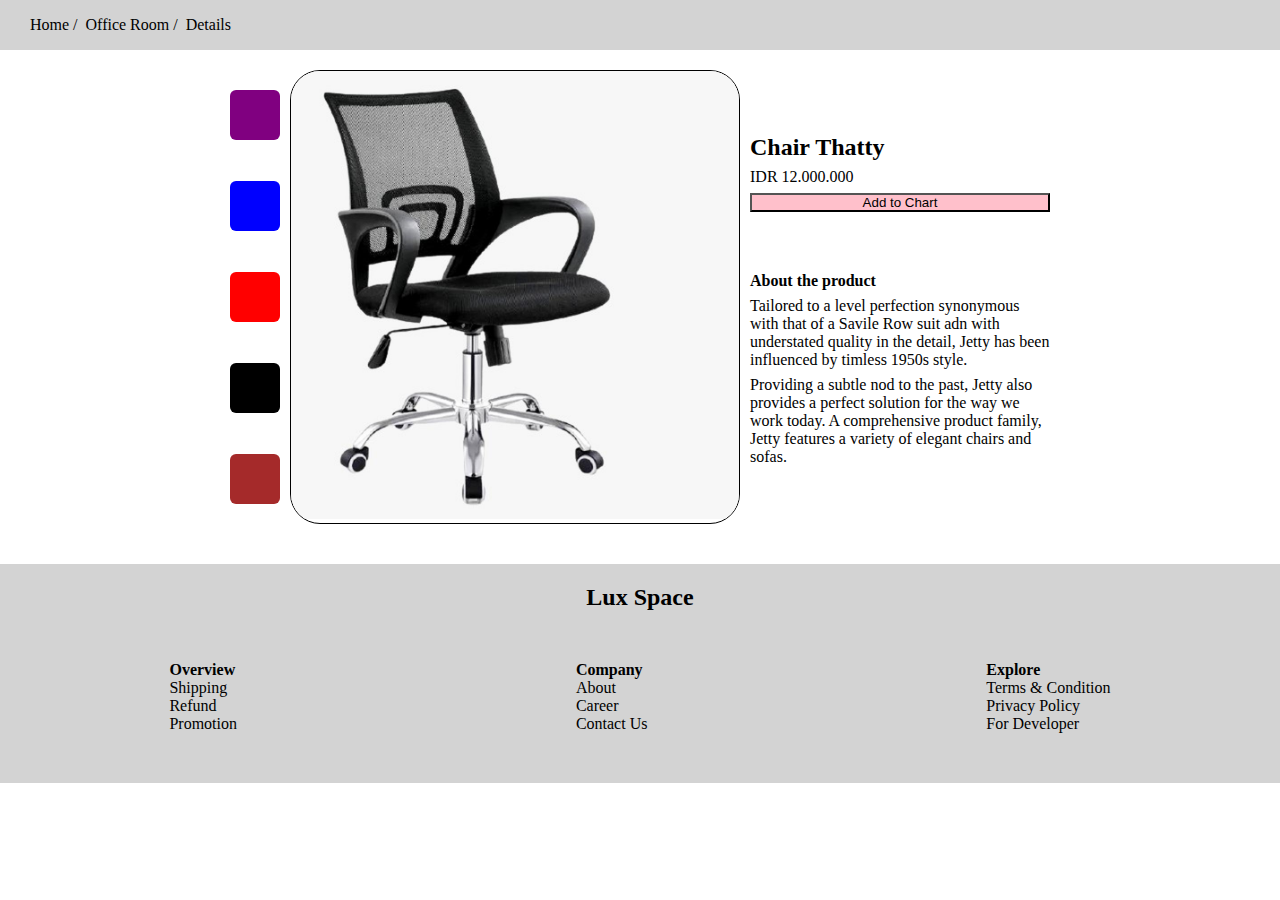
<file: index.html>
<!DOCTYPE html>
<html lang="en">

<head>
    <meta charset="UTF-8">
    <meta http-equiv="X-UA-Compatible" content="IE=edge">
    <meta name="viewport" content="width=device-width, initial-scale=1.0">
    <title>CSS Coding Practice</title>
    <link rel="stylesheet" href="style.css">
</head>

<body>
    <header>
        <div class="head">
            <a href="#">Home /&nbsp;</a>
            <a href="#">Office Room /&nbsp;</a>
            <a href="#">Details</a>
        </div>
    </header>

    <div class="container">
        <div class="color">
            <div class="colorPurple">

            </div>
            <div class="colorBlue">

            </div>
            <div class="colorRed">

            </div>
            <div class="colorBlack">

            </div>
            <div class="colorBrown">

            </div>
        </div>
        <div class="item">
            <img src="kursi.jpg" alt="kursi">
        </div>
        <div class="description">
            <h2>Chair Thatty</h2>
            <p>IDR 12.000.000</p>
            <button type="submit">Add to Chart</button>

            <p><b>About the product</b></p>
            <p>Tailored to a level perfection synonymous with that of a Savile Row suit adn with understated quality
                in
                the detail, Jetty has been influenced by timless 1950s style.</p>
            <p>Providing a subtle nod to the past, Jetty also provides a perfect solution for the way we work today.
                A
                comprehensive product family, Jetty features a variety of elegant chairs and sofas.</p>
        </div>
    </div>

    <footer>
        <h2>Lux Space</h2>
        <div class="links">
            <ul>
                <li><a href=""><b>Overview</b></a></li>
                <li><a href="">Shipping</a></li>
                <li><a href="">Refund</a></li>
                <li><a href="">Promotion</a></li>
            </ul>
            <ul>
                <li><a href=""><b>Company</b></a></li>
                <li><a href="">About</a></li>
                <li><a href="">Career</a></li>
                <li><a href="">Contact Us</a></li>
            </ul>
            <ul>
                <li><a href=""><b>Explore</b></a></li>
                <li><a href="">Terms & Condition</a></li>
                <li><a href="">Privacy Policy</a></li>
                <li><a href="">For Developer</a></li>
            </ul>
        </div>
    </footer>

</body>

</html>
</file>
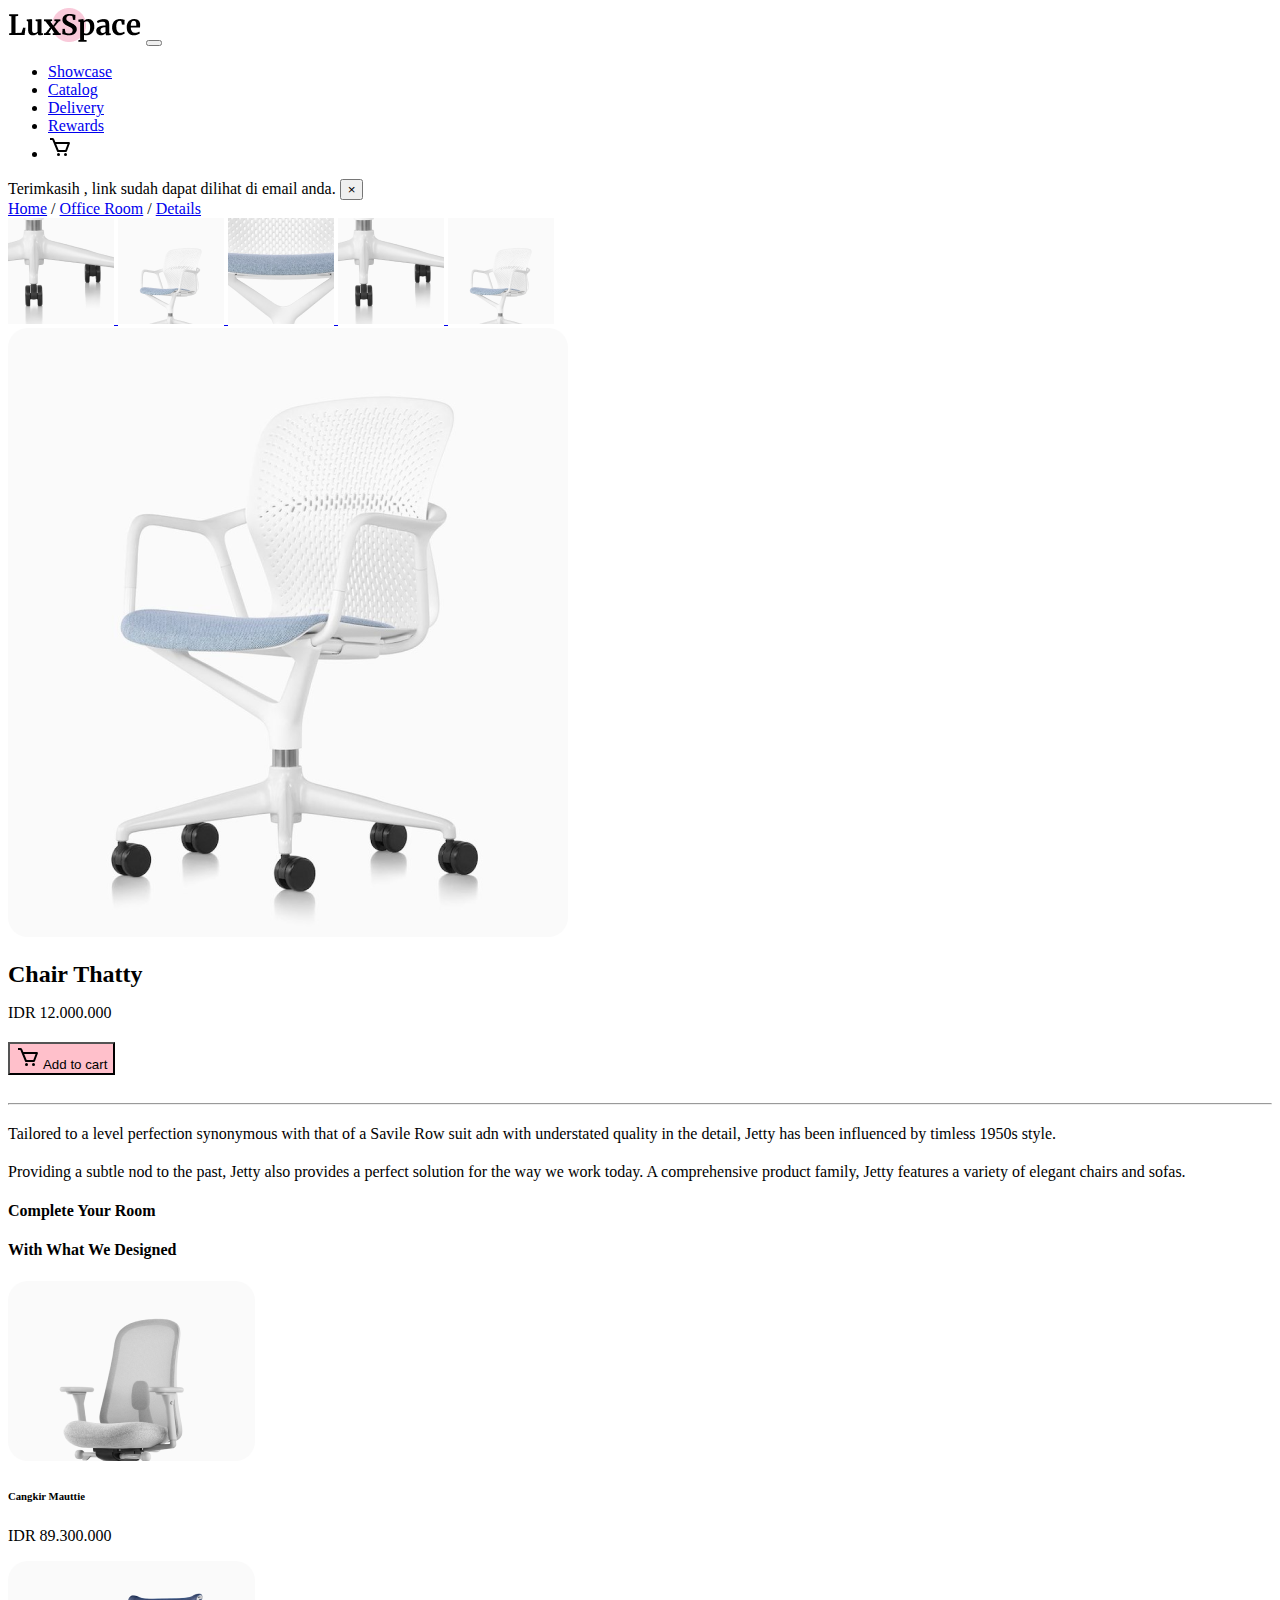
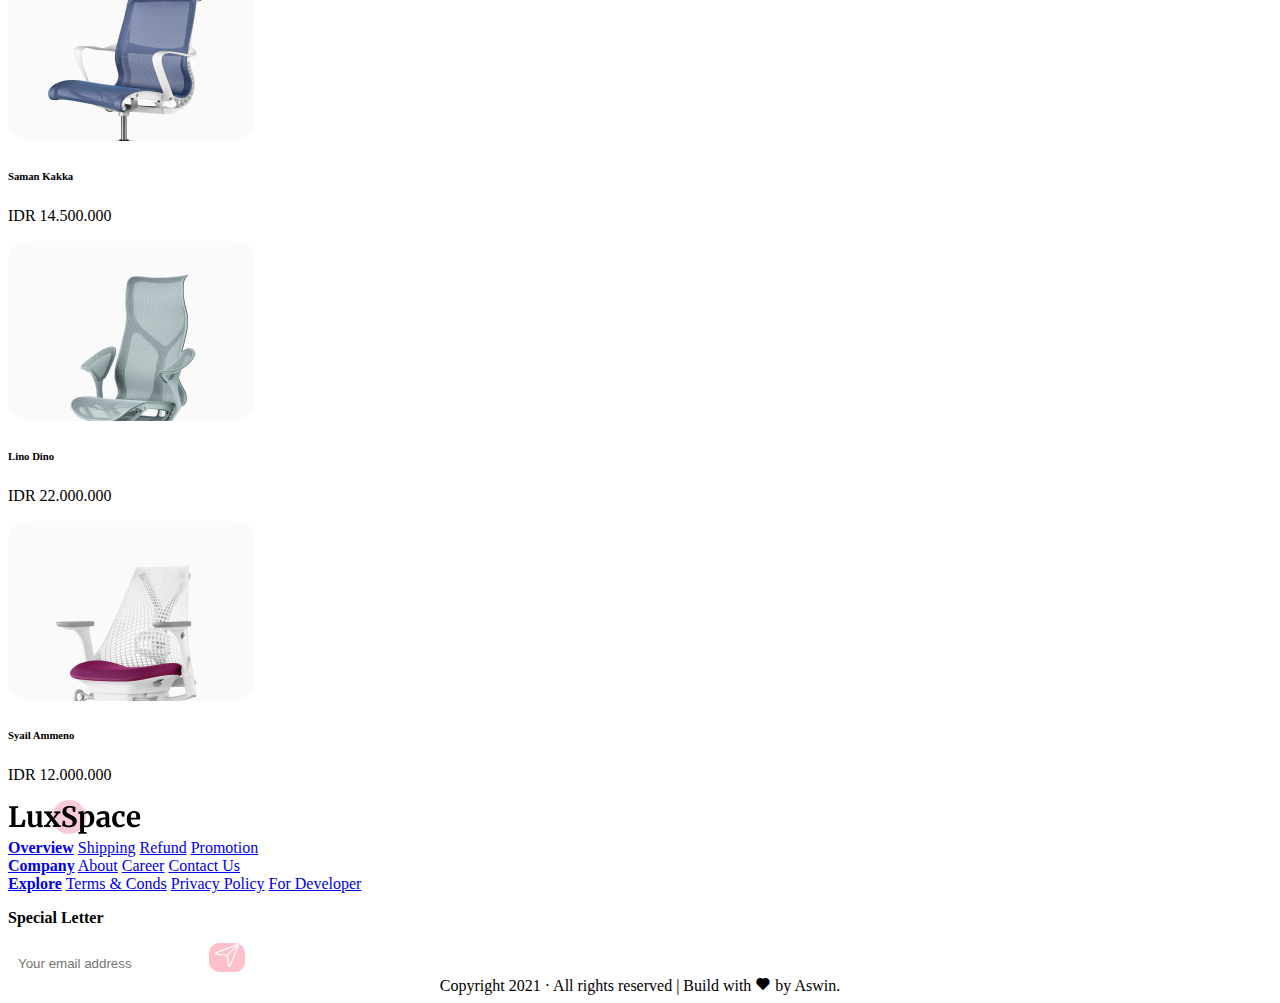
<file: tugas-bootstrap-js/index.html>
<!DOCTYPE html>
<html lang="en">

<head>
    <meta charset="UTF-8">
    <meta http-equiv="X-UA-Compatible" content="IE=edge">
    <meta name="viewport" content="width=device-width, initial-scale=1.0">
    <title>LuxSpace</title>

    <!-- BOOTSTRAP -->
    <link rel="stylesheet" href="https://cdn.jsdelivr.net/npm/bootstrap@4.6.2/dist/css/bootstrap.min.css"
        integrity="sha384-xOolHFLEh07PJGoPkLv1IbcEPTNtaed2xpHsD9ESMhqIYd0nLMwNLD69Npy4HI+N" crossorigin="anonymous">
    <script src="https://cdn.jsdelivr.net/npm/jquery@3.5.1/dist/jquery.slim.min.js"
        integrity="sha384-DfXdz2htPH0lsSSs5nCTpuj/zy4C+OGpamoFVy38MVBnE+IbbVYUew+OrCXaRkfj"
        crossorigin="anonymous"></script>
    <script src="https://cdn.jsdelivr.net/npm/bootstrap@4.6.2/dist/js/bootstrap.bundle.min.js"
        integrity="sha384-Fy6S3B9q64WdZWQUiU+q4/2Lc9npb8tCaSX9FK7E8HnRr0Jz8D6OP9dO5Vg3Q9ct"
        crossorigin="anonymous"></script>

    <!-- BOXICONS -->
    <link href='https://unpkg.com/boxicons@2.1.4/css/boxicons.min.css' rel='stylesheet'>

    <!-- CSS -->
    <link rel="stylesheet" href="assets/css/style.css">

    <!-- JQUERY -->
    <script src="https://ajax.googleapis.com/ajax/libs/jquery/3.6.0/jquery.min.js"></script>

    <!-- SCRIPT -->
    <script src="assets/js/script.js"></script>

</head>

<body class="bg-light">
    <!-- NAVBAR -->
    <nav class="navbar navbar-expand-lg navbar-light bg-white px-5 py-3">
        <img src="assets/images/logo.png" alt="logo">
        <button class="navbar-toggler" type="button" data-toggle="collapse" data-target="#navbarSupportedContent"
            aria-controls="navbarSupportedContent" aria-expanded="false" aria-label="Toggle navigation">
            <span class="navbar-toggler-icon"></span>
        </button>
        <div class="collapse navbar-collapse justify-content-end" id="navbarSupportedContent">
            <ul class="navbar-nav ">
                <li class="nav-item">
                    <a class="nav-link text-dark" href="#">Showcase</a>
                </li>
                <li class="nav-item">
                    <a class="nav-link text-dark" href="#">Catalog</a>
                </li>
                <li class="nav-item">
                    <a class="nav-link text-dark" href="#">Delivery</a>
                </li>
                <li class="nav-item">
                    <a class="nav-link text-dark" href="#">Rewards</a>
                </li>
                <li class="nav-item">
                    <div>
                        <a href="#" class="nav-link"><img src="assets/images/bx-cart.svg" alt="cart"></a>
                    </div>
                </li>
            </ul>
        </div>
    </nav>

    <!-- ALERT -->
    <div class="alert alert-success alert-dismissible fade show d-none" role="alert" id="alertEmail">
        Terimkasih <strong></strong>, link sudah dapat dilihat di email anda.
        <button type="button" class="close" data-dismiss="alert" aria-label="Close">
            <span aria-hidden="true">&times;</span>
        </button>
    </div>

    <!-- DIRECTION -->
    <div class="d-flex px-5 py-4">
        <a href="#" class="text-secondary mr-3">Home</a>
        <span class="text-secondary mr-3">/</span>
        <a href="#" class="text-secondary mr-3">Office Room</a>
        <span class="text-secondary mr-3">/</span>
        <a href="#" class="text-dark mr-3">Details</a>
    </div>


    <!-- CONTENT -->
    <main class="d-flex bg-white px-5 py-5 justify-content-between">
        <!-- SIDE IMG -->
        <div class="side-img d-flex flex-column justify-content-between">
            <a href="#" class="border-rounded overflow-hidden" id="side-img">
                <img src="assets/images/side-1.png" alt="side-1">
            </a>
            <a href="#" class="border-rounded overflow-hidden" id="side-img">
                <img src="assets/images/side-2.png" alt="side-2">
            </a>
            <a href="#" class="border-rounded overflow-hidden" id="side-img">
                <img src="assets/images/side-3.png" alt="side-3">
            </a>
            <a href="#" class="border-rounded overflow-hidden" id="side-img">
                <img src="assets/images/side-1.png" alt="side-4">
            </a>
            <a href="#" class="border-rounded overflow-hidden" id="side-img">
                <img src="assets/images/side-2.png" alt="side-5">
            </a>
        </div>

        <!-- MAIN IMG -->
        <div class="main-img mx-5">
            <img class="border-rounded" src="assets/images/chair.png" alt="chair">
        </div>

        <!-- DESCRIPTIOM IMG -->
        <div class="desc-img">
            <h2>Chair Thatty</h2>
            <p>IDR 12.000.000</p>
            <button type="submit" class="bg-pink border-0 px-4 py-2 rounded-pill d-flex align-items-center"><img
                    src="assets/images/bx-cart.svg" alt="cart" class="mr-2">
                Add to
                cart</button>

            <hr>

            <p>
                Tailored to a level perfection synonymous with that of a Savile Row suit adn with understated quality in
                the detail,
                Jetty has been influenced by timless 1950s style.
            </p>
            <p>
                Providing a subtle nod to the past, Jetty also provides a perfect solution for the way we work today. A
                comprehensive
                product family, Jetty features a variety of elegant chairs and sofas.
            </p>
        </div>
    </main>

    <!-- RECOMMENDATION -->
    <div class="d-flex px-5 py-4 flex-column">
        <div class="recommendation-title py-5">
            <h4>Complete Your Room</h4>
            <h4>With What We Designed</h4>
        </div>

        <div class="recommendation-card d-flex flex-row justify-content-between">
            <div class="card1 bg-white px-3 py-4 border-rounded">
                <img src="assets/images/chair-4.png" alt="chair-4" class="border-rounded overflow-hidden mb-3">
                <h6>Cangkir Mauttie</h6>
                <p>IDR 89.300.000</p>
            </div>
            <div class="card2 bg-white px-3 py-4 border-rounded">
                <img src="assets/images/chair-3.png" alt="chair-3" class="border-rounded overflow-hidden mb-3">
                <h6>Saman Kakka</h6>
                <p>IDR 14.500.000</p>
            </div>
            <div class="card3 bg-white px-3 py-4 border-rounded">
                <img src="assets/images/chair-2.png" alt="chair-2" class="border-rounded overflow-hidden mb-3">
                <h6>Lino Dino</h6>
                <p>IDR 22.000.000</p>
            </div>
            <div class="card4 bg-white px-3 py-4 border-rounded">
                <img src="assets/images/chair-1.png" alt="chair-1" class="border-rounded overflow-hidden mb-3">
                <h6>Syail Ammeno</h6>
                <p>IDR 12.000.000</p>
            </div>
        </div>
    </div>

    <!-- FOOTER -->
    <footer class="d-flex flex-column bg-white px-5">
        <!-- LOGO -->
        <div class="d-flex justify-content-center py-5">
            <img src="assets/images/logo.png" alt="logo">
        </div>

        <!-- LIST -->
        <div class="links d-flex flex-row justify-content-around pb-5">
            <div class="list-1 d-flex flex-column">
                <a href="#" class="text-dark nav-link"><b>Overview</b></a>
                <a href="#" class="text-dark nav-link">Shipping</a>
                <a href="#" class="text-dark nav-link">Refund</a>
                <a href="#" class="text-dark nav-link">Promotion</a>
            </div>
            <div class="list-2 d-flex flex-column">
                <a href="#" class="text-dark nav-link"><b>Company</b></a>
                <a href="#" class="text-dark nav-link">About</a>
                <a href="#" class="text-dark nav-link">Career</a>
                <a href="#" class="text-dark nav-link">Contact Us</a>
            </div>
            <div class="list-3 d-flex flex-column">
                <a href="#" class="text-dark nav-link"><b>Explore</b></a>
                <a href="#" class="text-dark nav-link">Terms & Conds</a>
                <a href="#" class="text-dark nav-link">Privacy Policy</a>
                <a href="#" class="text-dark nav-link">For Developer</a>
            </div>
            <form action="POST" id="emailForm">
                <p><b>Special Letter</b></p>
                <div class="send-email bg-light">
                    <input class="input-email bg-light" type="email" name="email" id="email"
                        placeholder="Your email address" required>
                    <button type="submit" class="btn-submit"><img src="assets/images/tele-icon.png" alt="send"
                            class="p-2"></button>
                </div>
            </form>
        </div>
    </footer>
    <!-- COPYRIGHT -->
    <div class="copyright border-top bg-white py-4">
        Copyright 2021 · All rights reserved | Build with <i class='bx bxs-heart'></i> by Aswin.
    </div>
</body>

</html>
</file>
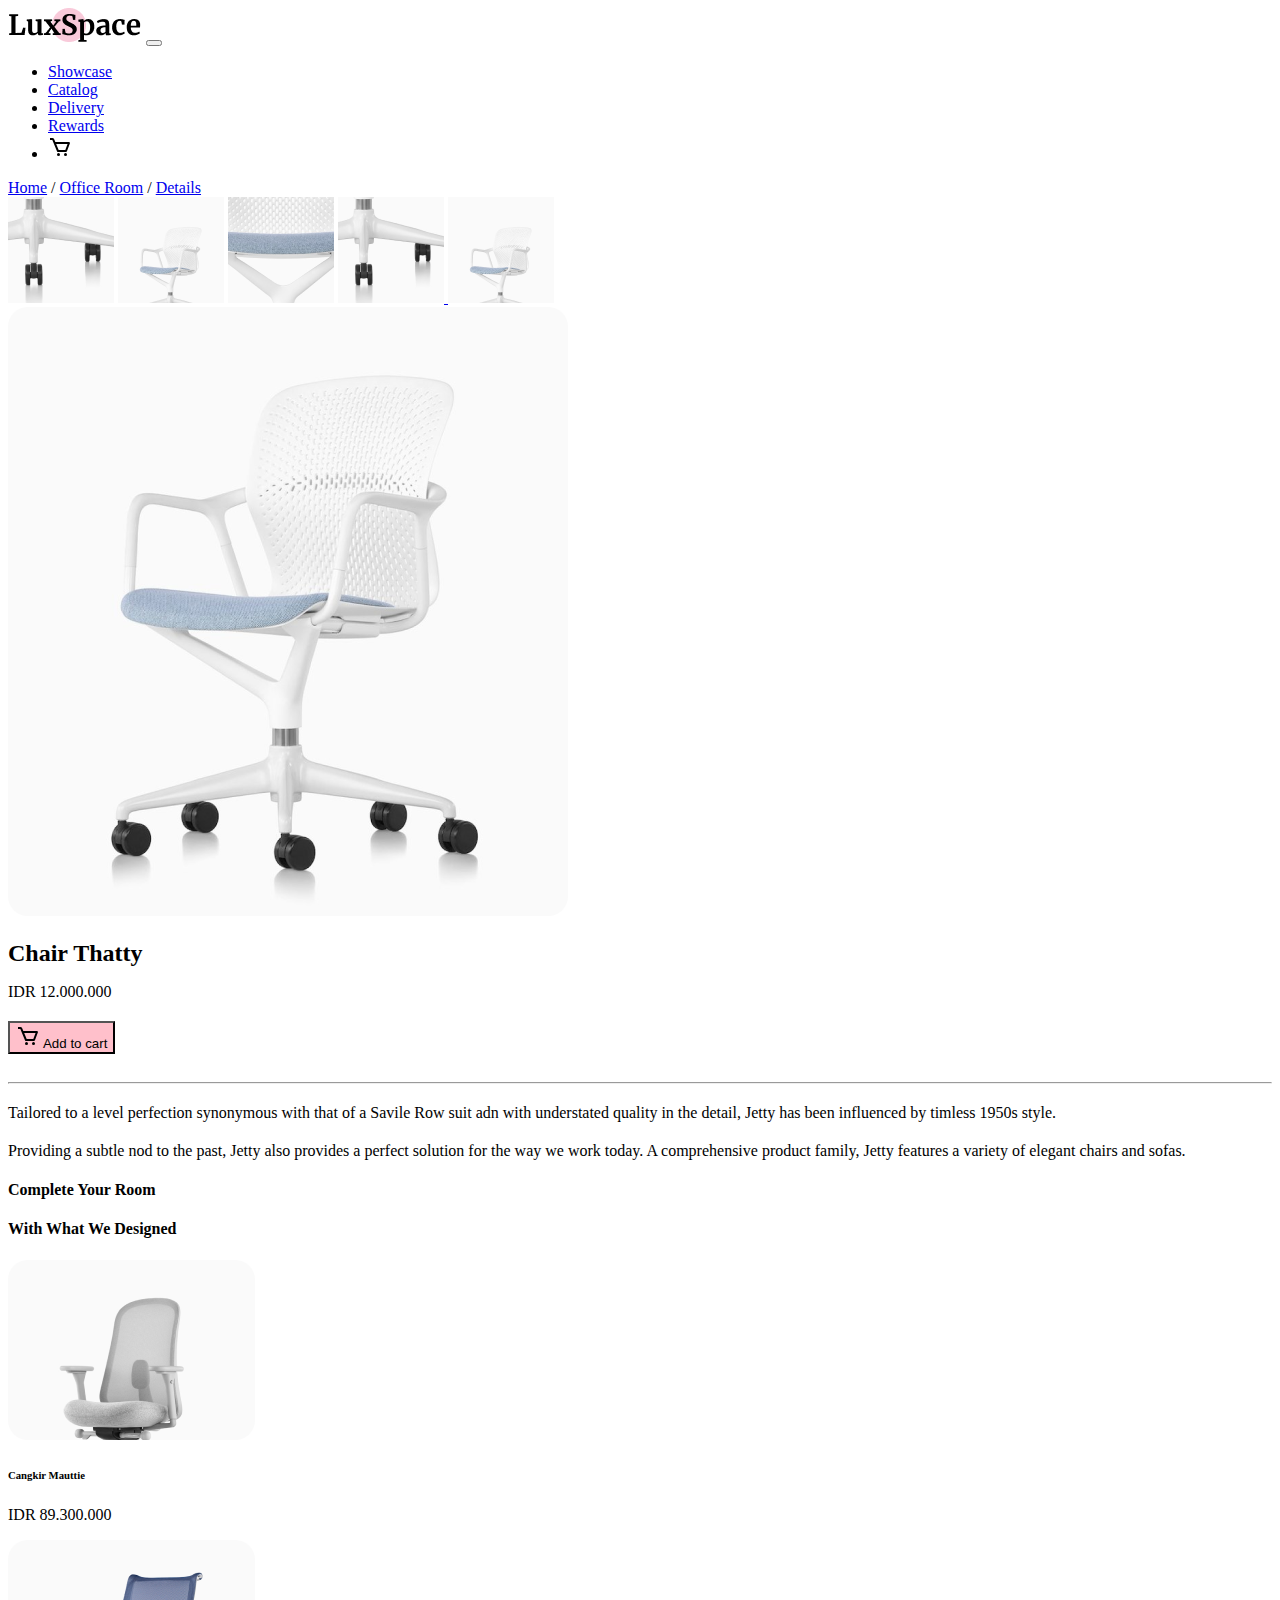
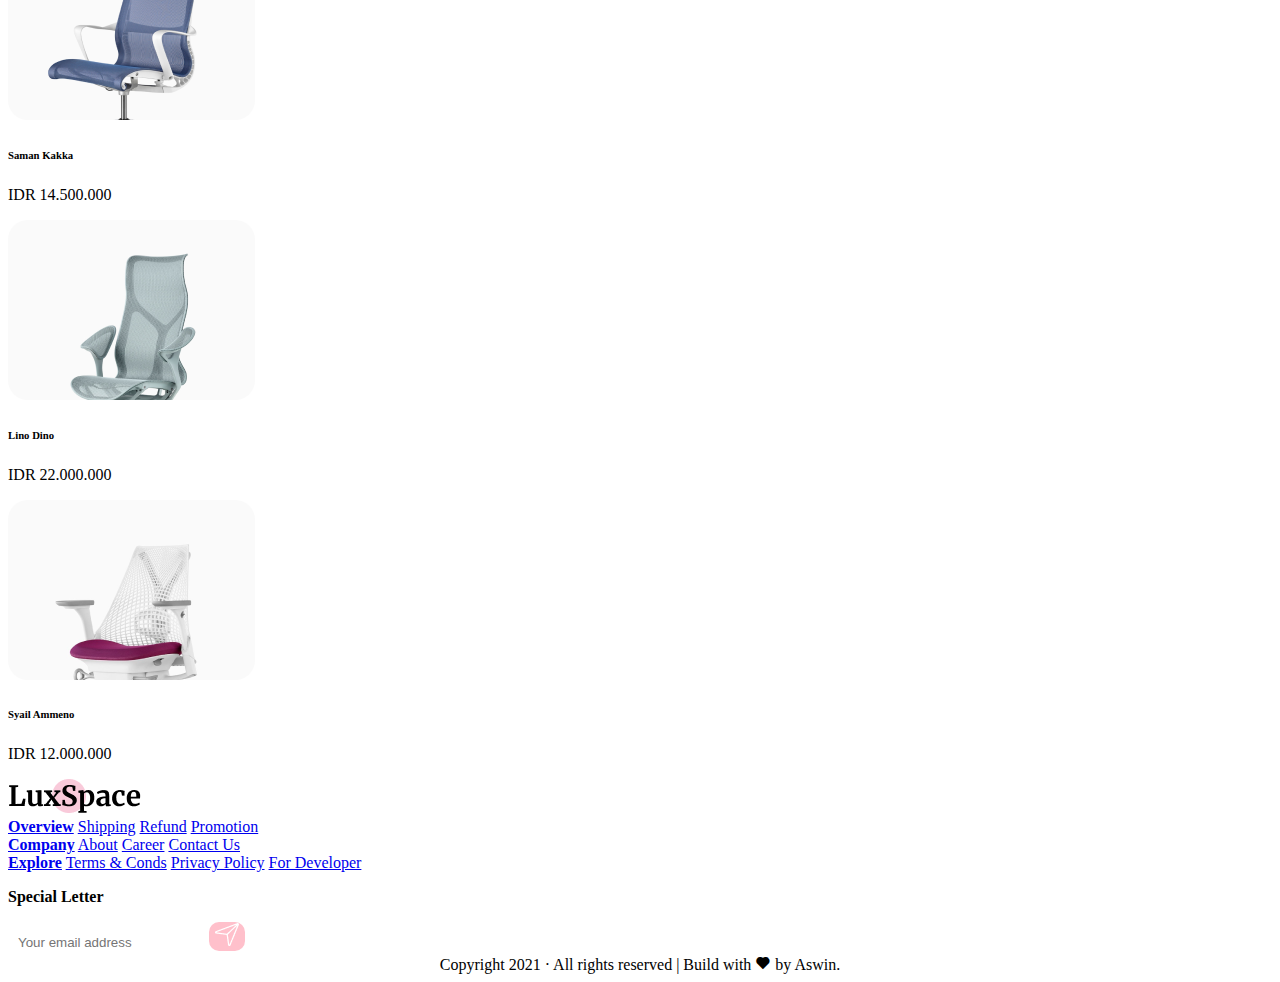
<file: tugas-bootstrap/index.html>
<!DOCTYPE html>
<html lang="en">

<head>
    <meta charset="UTF-8">
    <meta http-equiv="X-UA-Compatible" content="IE=edge">
    <meta name="viewport" content="width=device-width, initial-scale=1.0">
    <title>LuxSpace</title>
    <!-- CSS only -->
    <link rel="stylesheet" href="https://cdn.jsdelivr.net/npm/bootstrap@4.6.2/dist/css/bootstrap.min.css"
        integrity="sha384-xOolHFLEh07PJGoPkLv1IbcEPTNtaed2xpHsD9ESMhqIYd0nLMwNLD69Npy4HI+N" crossorigin="anonymous">
    <link href='https://unpkg.com/boxicons@2.1.4/css/boxicons.min.css' rel='stylesheet'>
    <link rel="stylesheet" href="style.css">
</head>

<body class="bg-light">
    <!-- NAVBAR -->
    <nav class="navbar navbar-expand-lg navbar-light bg-white px-5 py-3">
        <img src="assets/logo.png" alt="logo">
        <button class="navbar-toggler" type="button" data-toggle="collapse" data-target="#navbarSupportedContent"
            aria-controls="navbarSupportedContent" aria-expanded="false" aria-label="Toggle navigation">
            <span class="navbar-toggler-icon"></span>
        </button>
        <div class="collapse navbar-collapse justify-content-end" id="navbarSupportedContent">
            <ul class="navbar-nav ">
                <li class="nav-item">
                    <a class="nav-link text-dark" href="#">Showcase</a>
                </li>
                <li class="nav-item">
                    <a class="nav-link text-dark" href="#">Catalog</a>
                </li>
                <li class="nav-item">
                    <a class="nav-link text-dark" href="#">Delivery</a>
                </li>
                <li class="nav-item">
                    <a class="nav-link text-dark" href="#">Rewards</a>
                </li>
                <li class="nav-item">
                    <div>
                        <a href="#" class="nav-link"><img src="assets/bx-cart.svg" alt="cart"></a>
                    </div>
                </li>
            </ul>
        </div>
    </nav>

    <!-- DIRECTION -->
    <div class="d-flex px-5 py-4">
        <a href="#" class="text-secondary mr-3">Home</a>
        <span class="text-secondary mr-3">/</span>
        <a href="#" class="text-secondary mr-3">Office Room</a>
        <span class="text-secondary mr-3">/</span>
        <a href="#" class="text-dark mr-3">Details</a>
    </div>

    <!-- CONTENT -->
    <main class="d-flex bg-white px-5 py-5 justify-content-between">
        <!-- SIDE IMG -->
        <div class="side-img d-flex flex-column justify-content-between">
            <a href="#" class="border-rounded overflow-hidden"><img src="assets/side-1.png" alt="side-1"></a>
            <a href="#" class="border-rounded overflow-hidden"><img src="assets/side-2.png" alt="side-2"></a>
            <a href="#" class="border-rounded overflow-hidden"><img src="assets/side-3.png" alt="side-3"></a>
            <a href="#" class="border-rounded overflow-hidden"><img src="assets/side-1.png" alt="side-4">
            </a>
            <a href="#" class="border border-dark border-rounded overflow-hidden"><img src="assets/side-2.png"
                    alt="side-5"></a>
        </div>

        <!-- MAIN IMG -->
        <div class="main-img mx-5">
            <img class="border-rounded" src="assets/chair.png" alt="chair">
        </div>

        <!-- DESCRIPTIOM IMG -->
        <div class="desc-img">
            <h2>Chair Thatty</h2>
            <p>IDR 12.000.000</p>
            <button type="submit" class="bg-pink border-0 px-4 py-2 rounded-pill d-flex align-items-center"><img
                    src="assets/bx-cart.svg" alt="cart" class="mr-2">
                Add to
                cart</button>

            <hr>

            <p>
                Tailored to a level perfection synonymous with that of a Savile Row suit adn with understated quality in
                the detail,
                Jetty has been influenced by timless 1950s style.
            </p>
            <p>
                Providing a subtle nod to the past, Jetty also provides a perfect solution for the way we work today. A
                comprehensive
                product family, Jetty features a variety of elegant chairs and sofas.
            </p>
        </div>
    </main>

    <!-- RECOMMENDATION -->
    <div class="d-flex px-5 py-4 flex-column">
        <div class="recommendation-title py-5">
            <h4>Complete Your Room</h4>
            <h4>With What We Designed</h4>
        </div>

        <div class="recommendation-card d-flex flex-row justify-content-between">
            <div class="card1 bg-white px-3 py-4 border-rounded">
                <img src="assets/chair-4.png" alt="chair-4" class="border-rounded overflow-hidden mb-3">
                <h6>Cangkir Mauttie</h6>
                <p>IDR 89.300.000</p>
            </div>
            <div class="card2 bg-white px-3 py-4 border-rounded">
                <img src="assets/chair-3.png" alt="chair-3" class="border-rounded overflow-hidden mb-3">
                <h6>Saman Kakka</h6>
                <p>IDR 14.500.000</p>
            </div>
            <div class="card3 bg-white px-3 py-4 border-rounded">
                <img src="assets/chair-2.png" alt="chair-2" class="border-rounded overflow-hidden mb-3">
                <h6>Lino Dino</h6>
                <p>IDR 22.000.000</p>
            </div>
            <div class="card4 bg-white px-3 py-4 border-rounded">
                <img src="assets/chair-1.png" alt="chair-1" class="border-rounded overflow-hidden mb-3">
                <h6>Syail Ammeno</h6>
                <p>IDR 12.000.000</p>
            </div>
        </div>
    </div>

    <!-- FOOTER -->
    <footer class="d-flex flex-column bg-white px-5">
        <!-- LOGO -->
        <div class="d-flex justify-content-center py-5">
            <img src="assets/logo.png" alt="logo">
        </div>

        <!-- LIST -->
        <div class="links d-flex flex-row justify-content-around pb-5">
            <div class="list-1 d-flex flex-column">
                <a href="#" class="text-dark nav-link"><b>Overview</b></a>
                <a href="#" class="text-dark nav-link">Shipping</a>
                <a href="#" class="text-dark nav-link">Refund</a>
                <a href="#" class="text-dark nav-link">Promotion</a>
            </div>
            <div class="list-2 d-flex flex-column">
                <a href="#" class="text-dark nav-link"><b>Company</b></a>
                <a href="#" class="text-dark nav-link">About</a>
                <a href="#" class="text-dark nav-link">Career</a>
                <a href="#" class="text-dark nav-link">Contact Us</a>
            </div>
            <div class="list-3 d-flex flex-column">
                <a href="#" class="text-dark nav-link"><b>Explore</b></a>
                <a href="#" class="text-dark nav-link">Terms & Conds</a>
                <a href="#" class="text-dark nav-link">Privacy Policy</a>
                <a href="#" class="text-dark nav-link">For Developer</a>
            </div>
            <form action="">
                <p><b>Special Letter</b></p>
                <div class="send-email bg-light">
                    <input class="input-email bg-light" type="email" name="email" id="email"
                        placeholder="Your email address">
                    <button type="submit" class="btn-submit"><img src="assets/tele-icon.png" alt="send"
                            class="p-2"></button>
                </div>
            </form>
        </div>
    </footer>
    <!-- COPYRIGHT -->
    <div class="copyright border-top bg-white py-4">
        Copyright 2021 · All rights reserved | Build with <i class='bx bxs-heart'></i> by Aswin.
    </div>



    <script src="https://cdn.jsdelivr.net/npm/jquery@3.5.1/dist/jquery.slim.min.js"
        integrity="sha384-DfXdz2htPH0lsSSs5nCTpuj/zy4C+OGpamoFVy38MVBnE+IbbVYUew+OrCXaRkfj"
        crossorigin="anonymous"></script>
    <script src="https://cdn.jsdelivr.net/npm/bootstrap@4.6.2/dist/js/bootstrap.bundle.min.js"
        integrity="sha384-Fy6S3B9q64WdZWQUiU+q4/2Lc9npb8tCaSX9FK7E8HnRr0Jz8D6OP9dO5Vg3Q9ct"
        crossorigin="anonymous"></script>
</body>

</html>
</file>
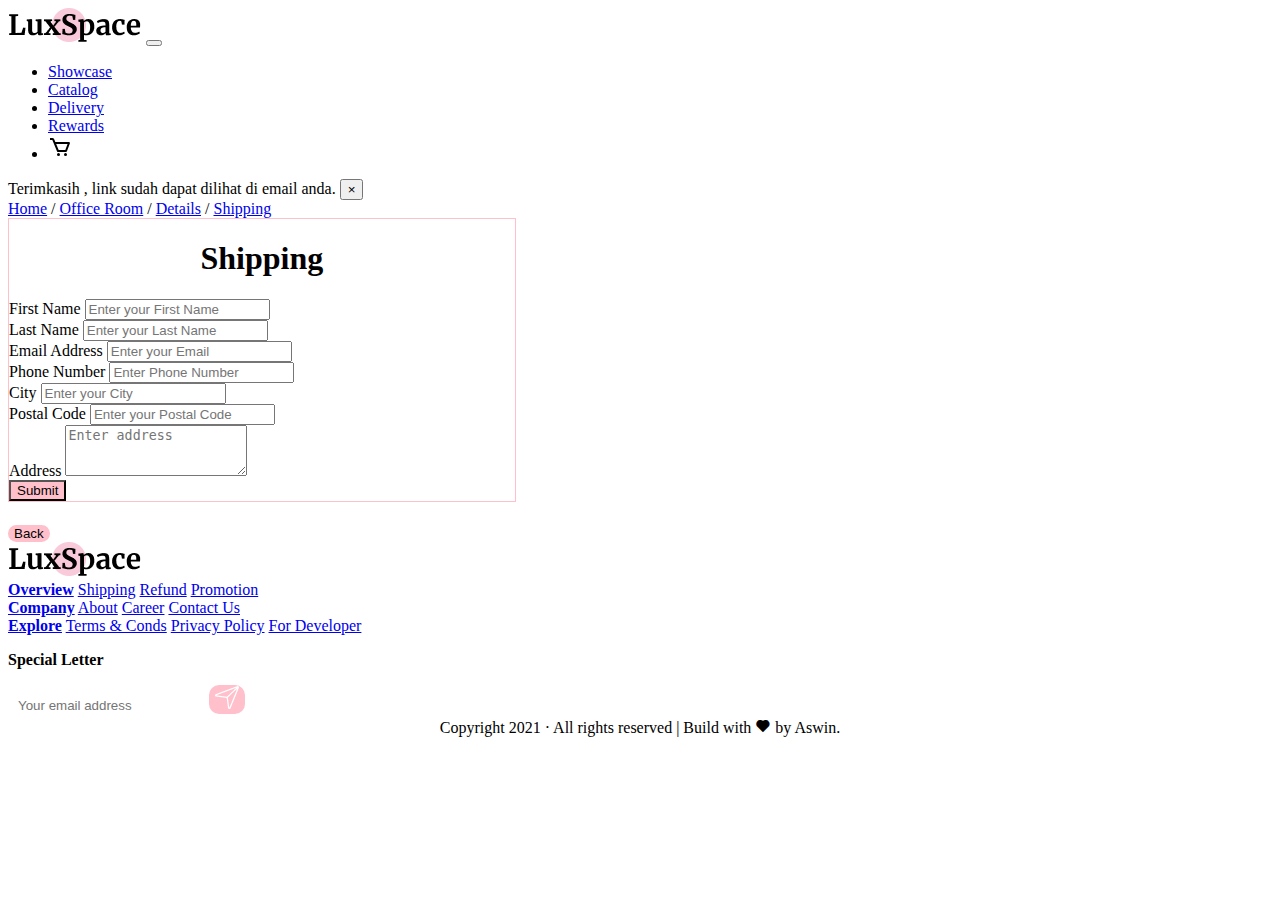
<file: tugas-bootstrap-js/shipping.html>
<!DOCTYPE html>
<html lang="en">

<head>
    <meta charset="UTF-8">
    <meta http-equiv="X-UA-Compatible" content="IE=edge">
    <meta name="viewport" content="width=device-width, initial-scale=1.0">
    <title>LuxSpace</title>

    <!-- BOOTSTRAP -->
    <link rel="stylesheet" href="https://cdn.jsdelivr.net/npm/bootstrap@4.6.2/dist/css/bootstrap.min.css"
        integrity="sha384-xOolHFLEh07PJGoPkLv1IbcEPTNtaed2xpHsD9ESMhqIYd0nLMwNLD69Npy4HI+N" crossorigin="anonymous">
    <script src="https://cdn.jsdelivr.net/npm/jquery@3.5.1/dist/jquery.slim.min.js"
        integrity="sha384-DfXdz2htPH0lsSSs5nCTpuj/zy4C+OGpamoFVy38MVBnE+IbbVYUew+OrCXaRkfj"
        crossorigin="anonymous"></script>
    <script src="https://cdn.jsdelivr.net/npm/bootstrap@4.6.2/dist/js/bootstrap.bundle.min.js"
        integrity="sha384-Fy6S3B9q64WdZWQUiU+q4/2Lc9npb8tCaSX9FK7E8HnRr0Jz8D6OP9dO5Vg3Q9ct"
        crossorigin="anonymous"></script>

    <!-- BOXICONS -->
    <link href='https://unpkg.com/boxicons@2.1.4/css/boxicons.min.css' rel='stylesheet'>

    <!-- CSS -->
    <link rel="stylesheet" href="assets/css/style.css">

    <!-- JQUERY -->
    <script src="https://ajax.googleapis.com/ajax/libs/jquery/3.6.0/jquery.min.js"></script>

    <!-- SCRIPT -->
    <script src="assets/js/script.js"></script>

</head>

<body class="bg-light">
    <!-- NAVBAR -->
    <nav class="navbar navbar-expand-lg navbar-light bg-white px-5 py-3">
        <img src="assets/images/logo.png" alt="logo">
        <button class="navbar-toggler" type="button" data-toggle="collapse" data-target="#navbarSupportedContent"
            aria-controls="navbarSupportedContent" aria-expanded="false" aria-label="Toggle navigation">
            <span class="navbar-toggler-icon"></span>
        </button>
        <div class="collapse navbar-collapse justify-content-end" id="navbarSupportedContent">
            <ul class="navbar-nav ">
                <li class="nav-item">
                    <a class="nav-link text-dark" href="#">Showcase</a>
                </li>
                <li class="nav-item">
                    <a class="nav-link text-dark" href="#">Catalog</a>
                </li>
                <li class="nav-item">
                    <a class="nav-link text-dark" href="#">Delivery</a>
                </li>
                <li class="nav-item">
                    <a class="nav-link text-dark" href="#">Rewards</a>
                </li>
                <li class="nav-item">
                    <div>
                        <a href="#" class="nav-link"><img src="assets/images/bx-cart.svg" alt="cart"></a>
                    </div>
                </li>
            </ul>
        </div>
    </nav>

    <!-- ALERT -->
    <div class="alert alert-success alert-dismissible fade show d-none" role="alert" id="alertEmail">
        Terimkasih <strong></strong>, link sudah dapat dilihat di email anda.
        <button type="button" class="close" data-dismiss="alert" aria-label="Close">
            <span aria-hidden="true">&times;</span>
        </button>
    </div>

    <!-- DIRECTION -->
    <div class="d-flex px-5 py-4">
        <a href="#" class="text-secondary mr-3">Home</a>
        <span class="text-secondary mr-3">/</span>
        <a href="#" class="text-secondary mr-3">Office Room</a>
        <span class="text-secondary mr-3">/</span>
        <a href="index.html" class="text-secondary mr-3">Details</a>
        <span class="text-secondary mr-3">/</span>
        <a href="#" class="text-dark mr-3">Shipping</a>
    </div>

    <!-- CONTENT -->
    <main class="d-flex bg-white px-5 py-5 justify-content-center">
        <!-- FORM -->
        <div class="form border-pink p-5" id="form-container">
            <center>
                <h1 class="pb-5">Shipping</h1>
            </center>
            <form class="" id="form-checkout">
                <!-- CONTAINER -->
                <div class="d-flex flex-row justify-content-between">
                    <!-- KIRI -->
                    <div class="d-flex flex-column">
                        <div class="form-group">
                            <label for="firstName">First Name</label>
                            <input type="text" class="form-control" id="firstName" required
                                placeholder="Enter your First Name">
                        </div>
                        <div class="form-group">
                            <label for="lastName">Last Name</label>
                            <input type="text" class="form-control" id="lastName" required
                                placeholder="Enter your Last Name">
                        </div>
                        <div class="form-group">
                            <label for="email">Email Address</label>
                            <input type="email" class="form-control" id="email" required placeholder="Enter your Email">
                        </div>
                    </div>

                    <!-- KANAN -->
                    <div class="d-flex flex-column">
                        <div class="form-group">
                            <label for="phoneNumber">Phone Number</label>
                            <input type="number" class="form-control" id="phoneNumber" required
                                placeholder="Enter Phone Number">
                        </div>
                        <div class="form-group">
                            <label for="city">City</label>
                            <input type="text" class="form-control" id="ciry" required placeholder="Enter your City">
                        </div>
                        <div class="form-group">
                            <label for="postalCode">Postal Code</label>
                            <input type="number" class="form-control" id="postalCode" required
                                placeholder="Enter your Postal Code">
                        </div>
                    </div>
                </div>

                <div class="form-group text-area">
                    <label for="address">Address</label>
                    <textarea class="form-control" id="address" rows="3" placeholder="Enter address"></textarea>
                </div>

                <button type="submit" class="btn bg-pink border-0">Submit</button>
            </form>
        </div>

        <!-- CHECKOUT -->
        <div class="d-none" id="checkout">
            <h5></h5>
            <p></p>
            <button type="submit" class="btn-submit bg-pink border-0 py-2 px-3">Back</button>
        </div>
    </main>

    <!-- FOOTER -->
    <footer class="d-flex flex-column bg-light px-5">
        <!-- LOGO -->
        <div class="d-flex justify-content-center py-5">
            <img src="assets/images/logo.png" alt="logo">
        </div>

        <!-- LIST -->
        <div class="links d-flex flex-row justify-content-around pb-5">
            <div class="list-1 d-flex flex-column">
                <a href="#" class="text-dark nav-link"><b>Overview</b></a>
                <a href="#" class="text-dark nav-link">Shipping</a>
                <a href="#" class="text-dark nav-link">Refund</a>
                <a href="#" class="text-dark nav-link">Promotion</a>
            </div>
            <div class="list-2 d-flex flex-column">
                <a href="#" class="text-dark nav-link"><b>Company</b></a>
                <a href="#" class="text-dark nav-link">About</a>
                <a href="#" class="text-dark nav-link">Career</a>
                <a href="#" class="text-dark nav-link">Contact Us</a>
            </div>
            <div class="list-3 d-flex flex-column">
                <a href="#" class="text-dark nav-link"><b>Explore</b></a>
                <a href="#" class="text-dark nav-link">Terms & Conds</a>
                <a href="#" class="text-dark nav-link">Privacy Policy</a>
                <a href="#" class="text-dark nav-link">For Developer</a>
            </div>
            <form action="" id="emailForm">
                <p><b>Special Letter</b></p>
                <div class="send-email bg-light">
                    <input class="input-email bg-light" type="email" name="email" id="email"
                        placeholder="Your email address">
                    <button type="submit" class="btn-submit"><img src="assets/images/tele-icon.png" alt="send"
                            class="p-2"></button>
                </div>
            </form>
        </div>
    </footer>
    <!-- COPYRIGHT -->
    <div class="copyright border-top bg-white py-4">
        Copyright 2021 · All rights reserved | Build with <i class='bx bxs-heart'></i> by Aswin.
    </div>
</body>

</html>
</file>
<file: style.css>
* {
	margin: 0;
	padding: 0;
}

/* ================= MY STYLES ================= */

body {
	height: 100vh;
	width: 100vw;
}

/* ================= HEADER ================= */
header {
	background-color: lightgrey;
	width: 100vw;
	height: 50px;
	display: flex;
	flex-direction: row;
	align-items: center;
}

.head {
	margin-left: 30px;
}

header a {
	text-decoration: none;
	color: black;
}

/* ================ CONTENT ================ */

.container {
	width: 100vw;
	display: flex;
	flex-direction: row;
	justify-content: center;
	margin: 20px 0 40px 0;
}

/* ================ COLOR ================ */
.color {
	display: flex;
	flex-direction: column;
	justify-content: space-around;
}

.colorPurple {
	background-color: purple;
	width: 50px;
	height: 50px;
	border-radius: 6px;
}

.colorBlue {
	background-color: blue;
	width: 100%;
	height: 50px;
	border-radius: 6px;
}

.colorRed {
	background-color: red;
	width: 100%;
	height: 50px;
	border-radius: 6px;
}

.colorBlack {
	background-color: black;
	width: 100%;
	height: 50px;
	border-radius: 6px;
}

.colorBrown {
	background-color: brown;
	width: 100%;
	height: 50px;
	border-radius: 6px;
}

/* ================ ITEM ================ */

.item {
	width: 35%;
	height: auto;
	border: 1px solid black;
	border-radius: 30px;
	overflow: hidden;
	margin: 0px 10px;
}

.item img {
	width: 100%;
	height: auto;
}

/* ================ DESC ================ */

.description {
	display: flex;
	flex-direction: column;
	width: 300px;
	margin-top: 5%;
}

.description>* {
	margin-bottom: 7px;
}

.description button {
	margin-bottom: 60px;
	background-color: pink;
}

/* ================ FOOTER ================ */

footer {
	width: 100vw;
	display: flex;
	background-color: lightgrey;
	flex-direction: column;
}

footer h2 {
	margin-top: 20px;
	text-align: center;
}

footer .links {
	display: flex;
	justify-content: space-around;
	margin: 50px 0px;
}

footer ul {
	list-style-type: none;
}

footer li a {
	text-decoration: none;
	color: black;
}
</file>
<file: tugas-bootstrap-js/assets/css/style.css>
.border-rounded {
    border-radius: 20px;
}

.bg-pink {
    background-color: pink;
}

.border-pink{
    border: 1px solid pink;
}

div.form {
    width: 40%;
}

.main-img img {
    width: 560px;
}

.desc-img>* {
    margin-bottom: 20px;
}

.desc-img h2 {
    margin-bottom: 5px;
}

.img-5 {
    position: relative;
}

.img-5:after {
    content: '';
    position: absolute;
    left: 0px;
    top: 0px;
    width: 100%;
    height: 100%;
    background: rgba(0, 0, 0, 0.5);
}


.send-email {
    border-radius: 10px;
    overflow: hidden;
}

.input-email {
    border: none;
    padding: 5px 10px;
}

.btn-submit {
    border-radius: 10px;
    border: none;
    background-color: pink;
}

.copyright {
    text-align: center;
}
</file>
<file: tugas-bootstrap/style.css>
.border-rounded {
    border-radius: 20px;
}

.bg-pink {
    background-color: pink;
}

.desc-img>* {
    margin-bottom: 20px;
}

.desc-img h2 {
    margin-bottom: 5px;
}

.img-5 {
    position: relative;
}

.img-5:after {
    content: '';
    position: absolute;
    left: 0px;
    top: 0px;
    width: 100%;
    height: 100%;
    background: rgba(0, 0, 0, 0.5);
}


.send-email {
    border-radius: 10px;
    overflow: hidden;
}

.input-email {
    border: none;
    padding: 5px 10px;
}

.btn-submit {
    border-radius: 10px;
    border: none;
    background-color: pink;
}

.copyright {
    text-align: center;
}
</file>
